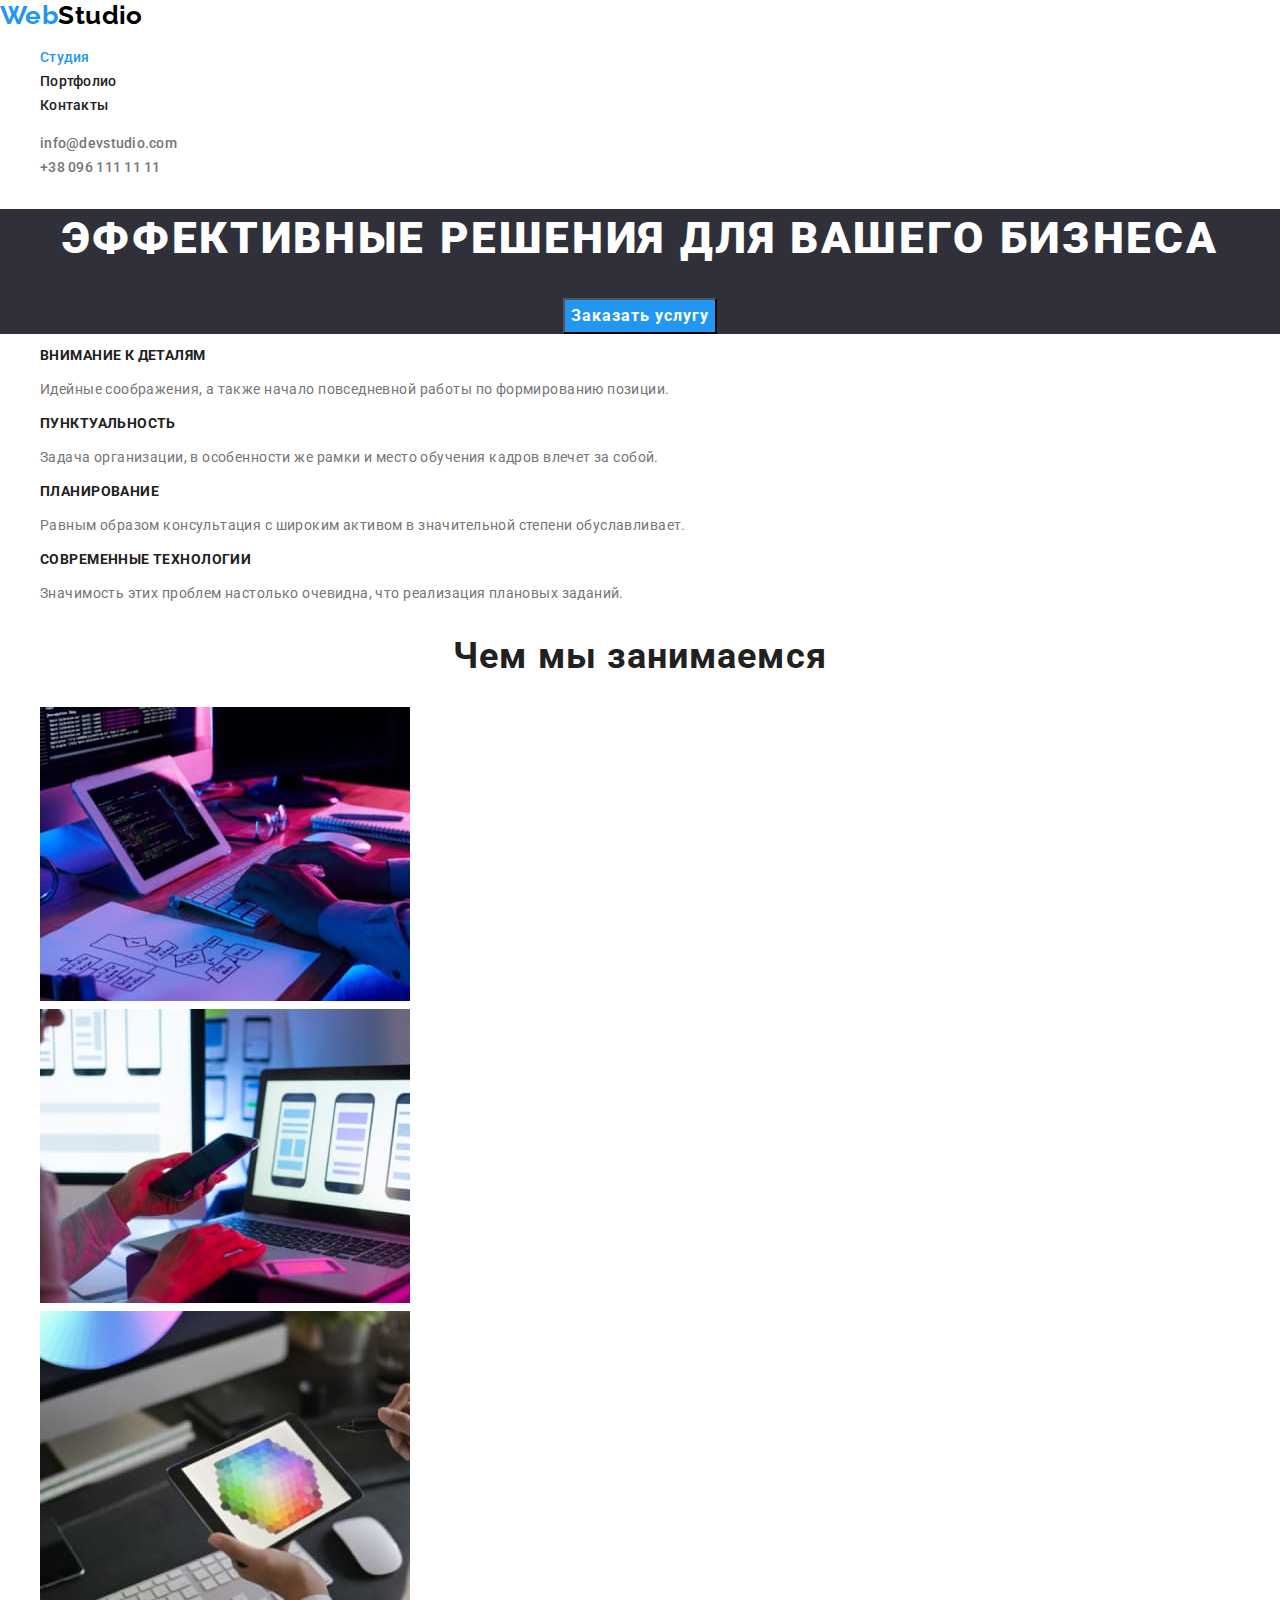
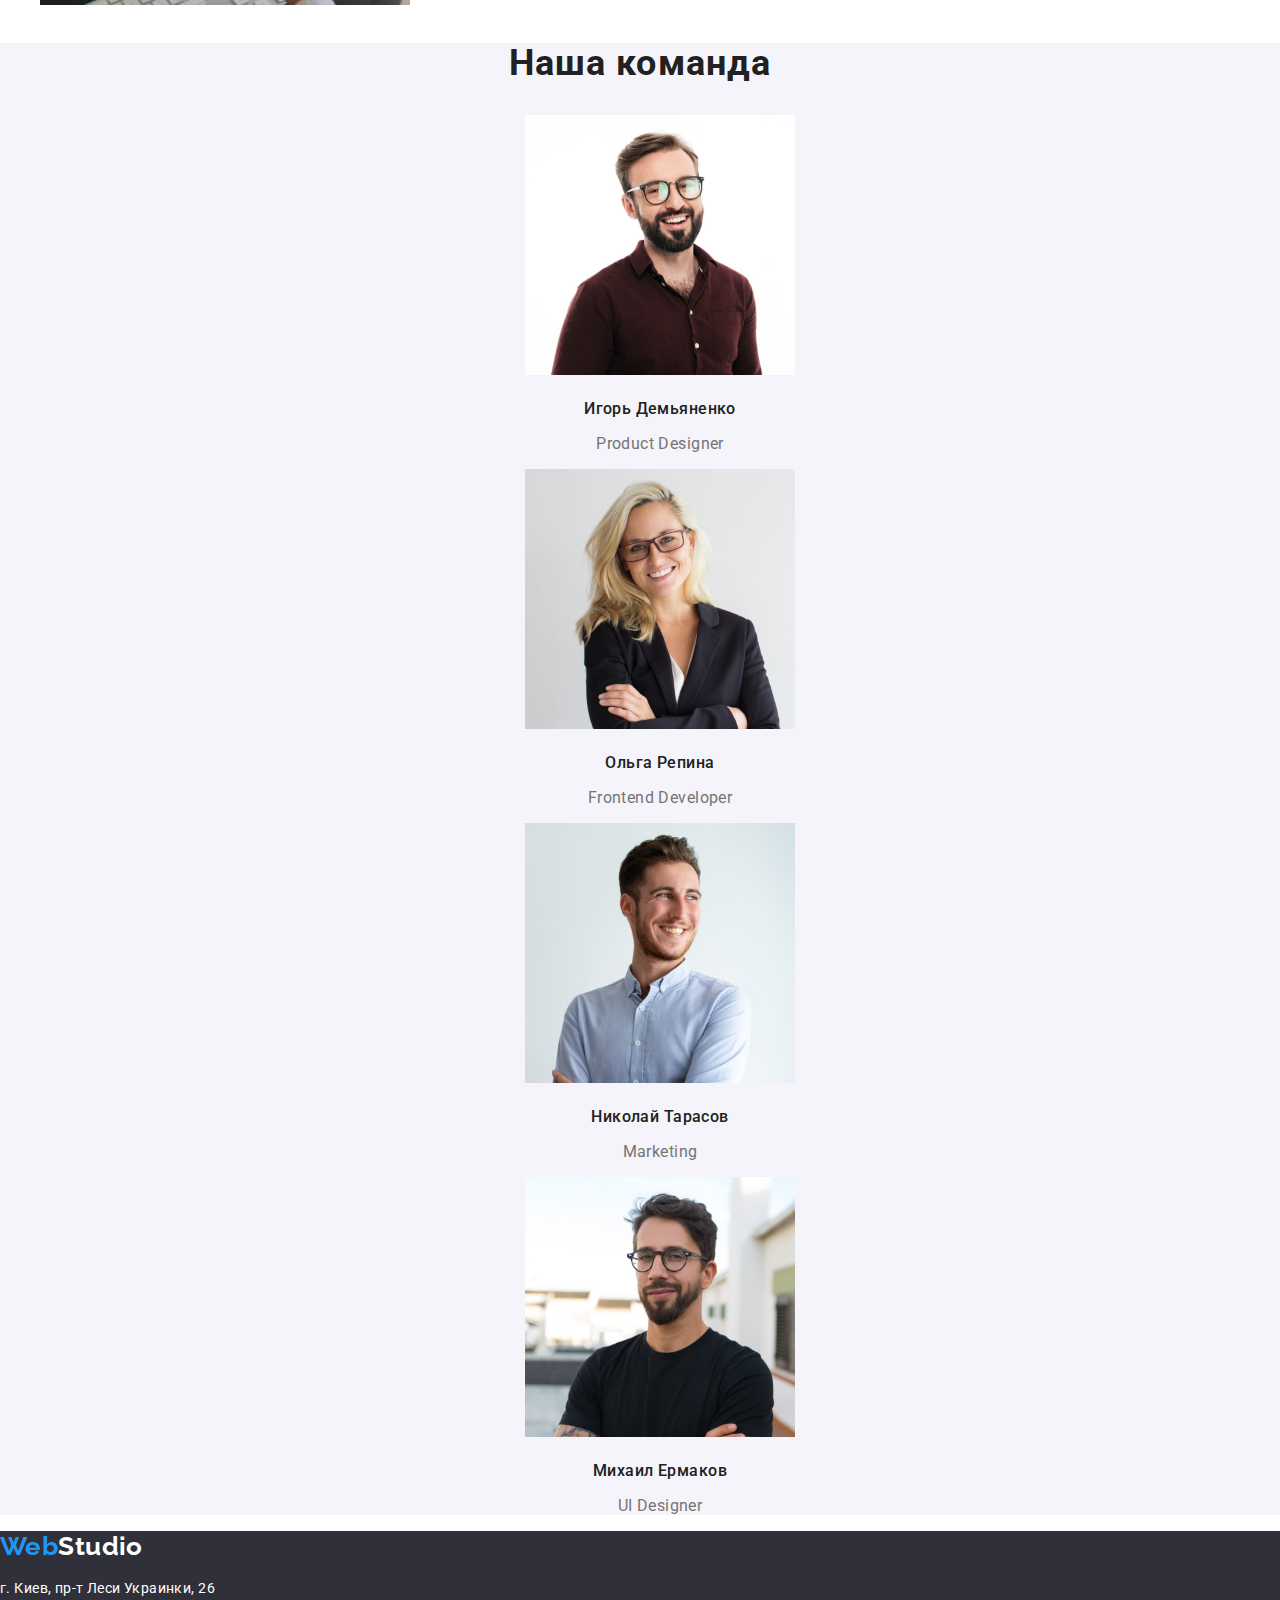
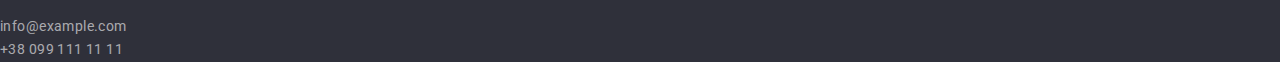
<file: index.html>
<!DOCTYPE html>
<html lang="ru">
  <head>
    <meta charset="UTF-8" />
    <meta http-equiv="X-UA-Compatible" content="IE=edge" />
    <meta name="viewport" content="width=device-width, initial-scale=1.0" />
    <title>WebStudio</title>
    <link rel="preconnect" href="https://fonts.gstatic.com" />
    <link
      href="https://fonts.googleapis.com/css2?family=Raleway:wght@700&family=Roboto:wght@400;500;700;900&display=swap"
      rel="stylesheet"
    />
    <link rel="stylesheet" href="https://cdnjs.cloudflare.com/ajax/libs/modern-normalize/0.2.0/modern-normalize.css" />
    <link rel="stylesheet" href="./css/styles.css" />
  </head>
  <body>
    <header class="page-header">
      <a class="link logo" lang="en" href="./index.html">Web<span class="header">Studio</span></a>
      <nav>
        <ul class="site-nav">
          <li class="list"><a class="link current" href="./index.html">Студия</a></li>
          <li class="list"><a class="link" href="./portfolio.html">Портфолио</a></li>
          <li class="list"><a class="link" href="">Контакты</a></li>
        </ul>
      </nav>
      <ul class="nav-contacts">
        <li class="list">
          <a class="link" href="mailto:info@devstudio.com">info@devstudio.com</a>
        </li>
        <li class="list">
          <a class="link" href="tel:+380961111111">+38 096 111 11 11</a>
        </li>
      </ul>
    </header>
    <main>
      <!--Hero block-->
      <section class="hero">
        <h1 class="hero-title">Эффективные решения для вашего бизнеса</h1>
        <button type="button" class="button">Заказать услугу</button>
      </section>

      <!--Первая секция: основные преимущества-->
      <section class="section-advantages">
        <h2 class="visually-hidden">Преимущества</h2>
        <ul>
          <li class="list">
            <h3 class="advatages-title">Внимание к деталям</h3>
            <p>Идейные соображения, а также начало повседневной работы по формированию позиции.</p>
          </li>
          <li class="list">
            <h3 class="advatages-title">Пунктуальность</h3>
            <p>Задача организации, в особенности же рамки и место обучения кадров влечет за собой.</p>
          </li>
          <li class="list">
            <h3 class="advatages-title">Планирование</h3>
            <p>Равным образом консультация с широким активом в значительной степени обуславливает.</p>
          </li>
          <li class="list">
            <h3 class="advatages-title">Современные технологии</h3>
            <p>Значимость этих проблем настолько очевидна, что реализация плановых заданий.</p>
          </li>
        </ul>
      </section>
      <!--Вторая секция: чем занимаемся-->
      <section class="section">
        <h2 class="section-title">Чем мы занимаемся</h2>
        <ul>
          <li class="list">
            <img src="./images/box1.jpg" alt="десктопные приложения" width="370" height="294" />
          </li>
          <li class="list">
            <img src="./images/box2.jpg" alt="мобильные приложения" width="370" height="294" />
          </li>
          <li class="list">
            <img src="./images/box3.jpg" alt="дизайнерские решения" width="370" height="294" />
          </li>
        </ul>
      </section>
      <!--Третья секция: наша команда-->
      <section class="section team">
        <h2 class="section-title">Наша команда</h2>
        <ul>
          <li class="list">
            <img src="./images/team_card1.jpg" alt="Игорь Демьяненко" width="270" height="260" />
            <h3 class="team-name">Игорь Демьяненко</h3>
            <p class="team-position" lang="en">Product Designer</p>
          </li>
          <li class="list">
            <img src="./images/team_card2.jpg" alt="Ольга Репина" width="270" height="260" />
            <h3 class="team-name">Ольга Репина</h3>
            <p class="team-position" lang="en">Frontend Developer</p>
          </li>
          <li class="list">
            <img src="./images/team_card3.jpg" alt="Николай Тарасов" width="270" height="260" />
            <h3 class="team-name">Николай Тарасов</h3>
            <p class="team-position" lang="en">Marketing</p>
          </li>
          <li class="list">
            <img src="./images/team_card4.jpg" alt="Михаил Ермаков" width="270" height="260" />
            <h3 class="team-name">Михаил Ермаков</h3>
            <p class="team-position" lang="en">UI Designer</p>
          </li>
        </ul>
      </section>
    </main>
    <footer class="footer">
      <a class="link logo" lang="en" href="./index.html">Web<span class="footer">Studio</span></a>
      <address>
        <p>г. Киев, пр-т Леси Украинки, 26</p>
        <a class="link footer-contacts" href="mailto:info@example.com">info@example.com</a><br />
        <a class="link footer-contacts" href="tel:+380991111111">+38 099 111 11 11</a>
      </address>
    </footer>
  </body>
</html>
</file>
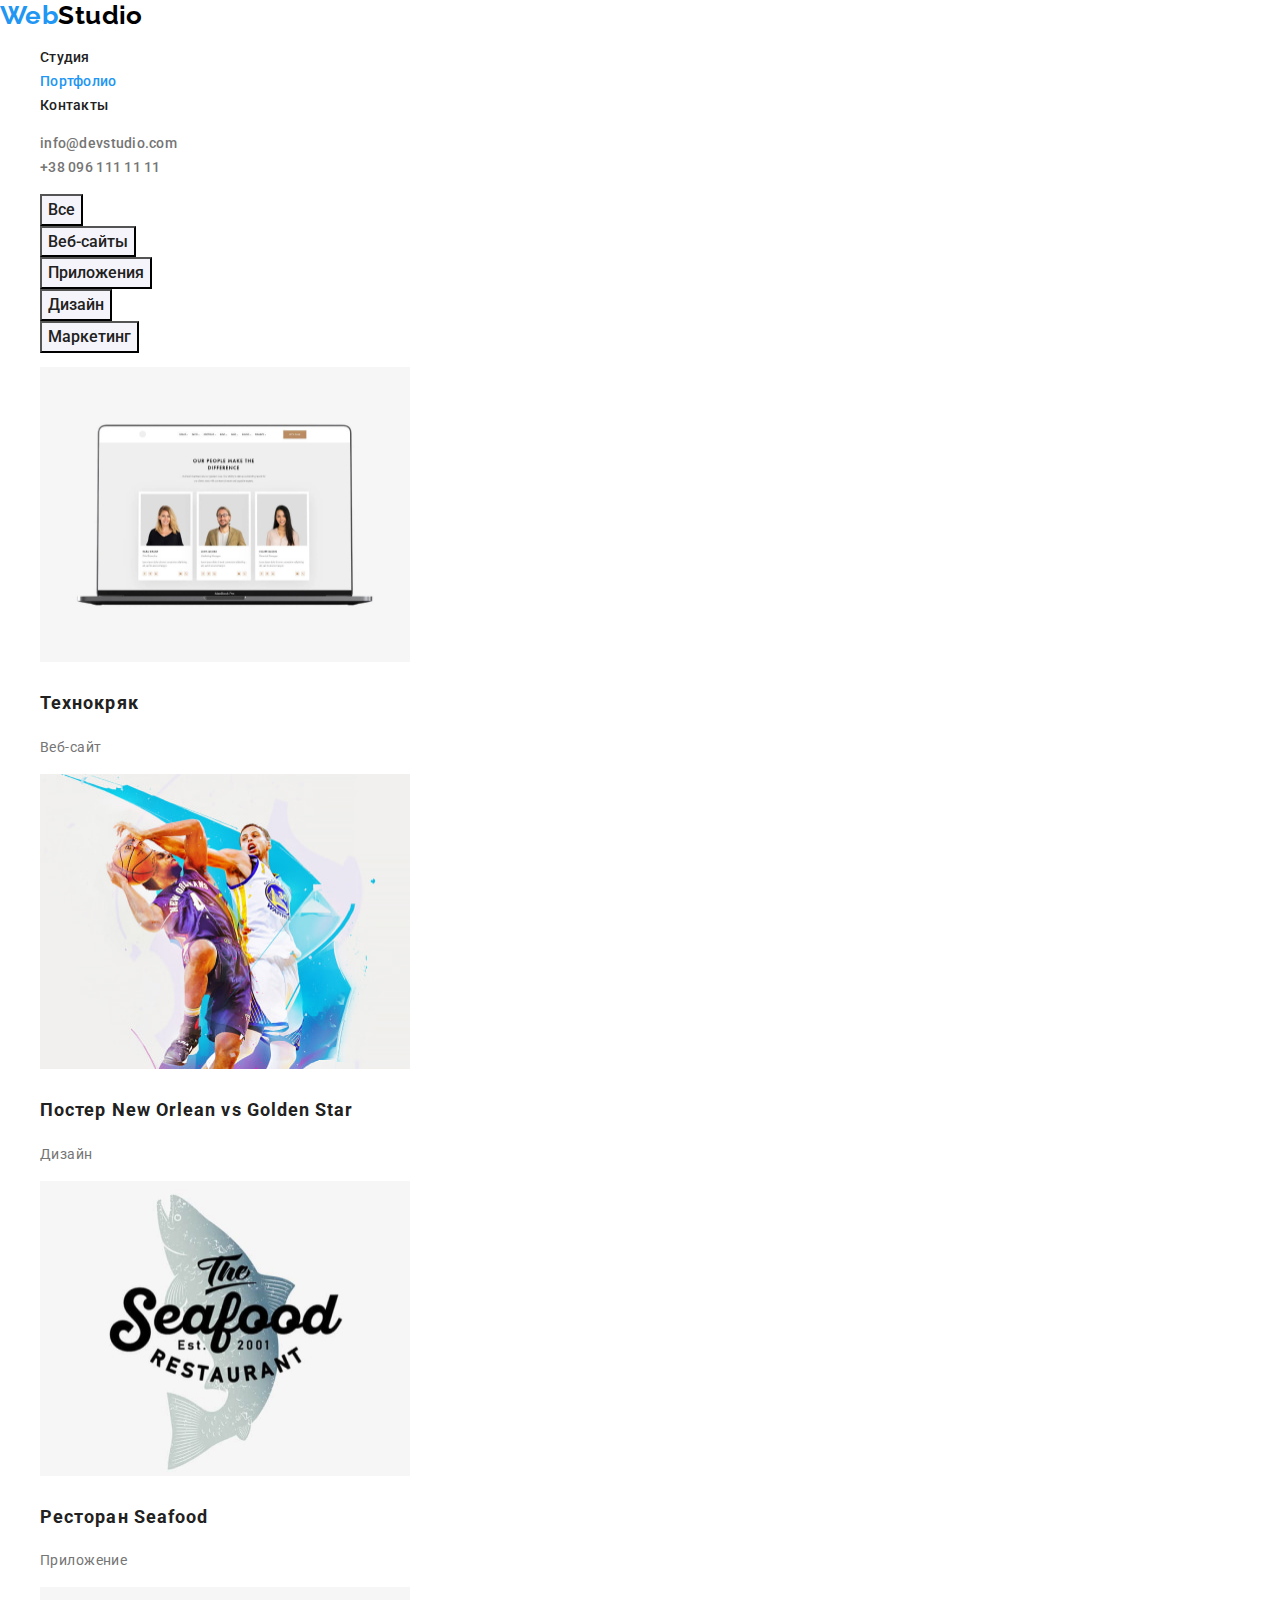
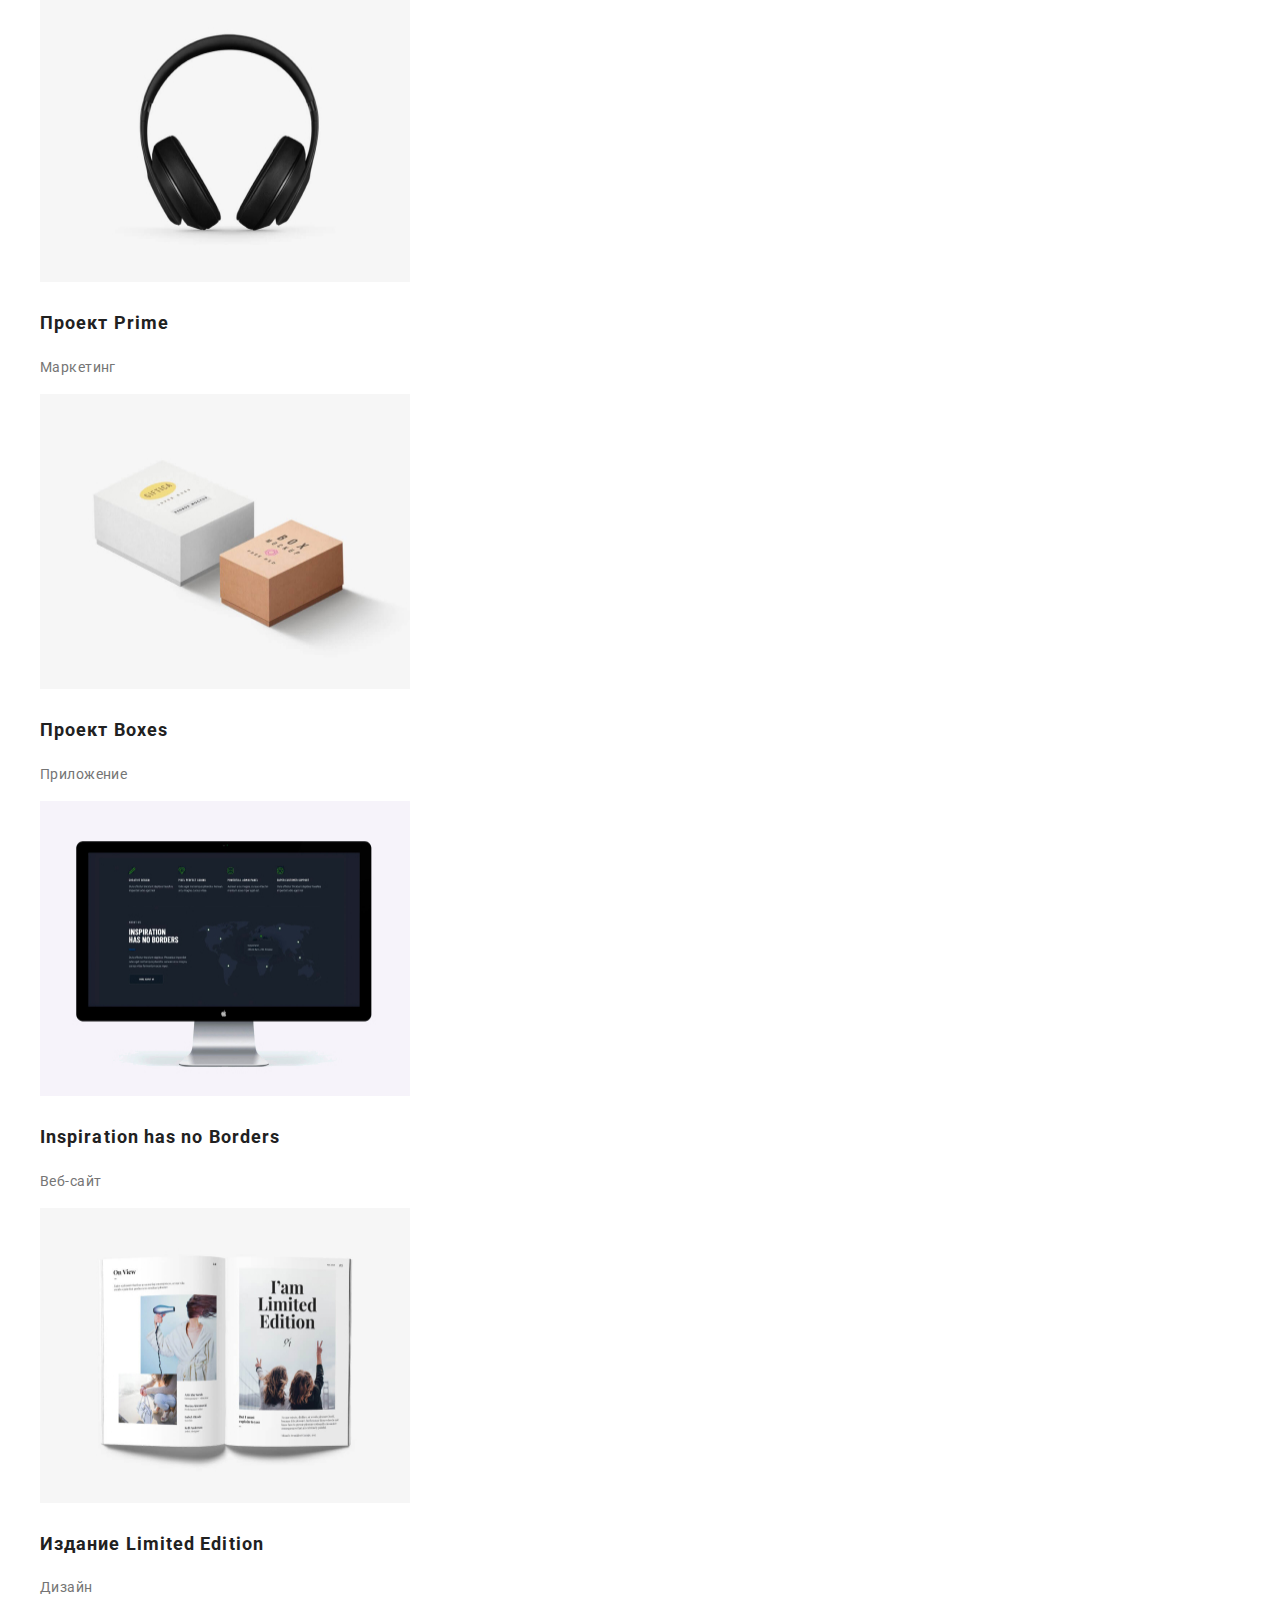
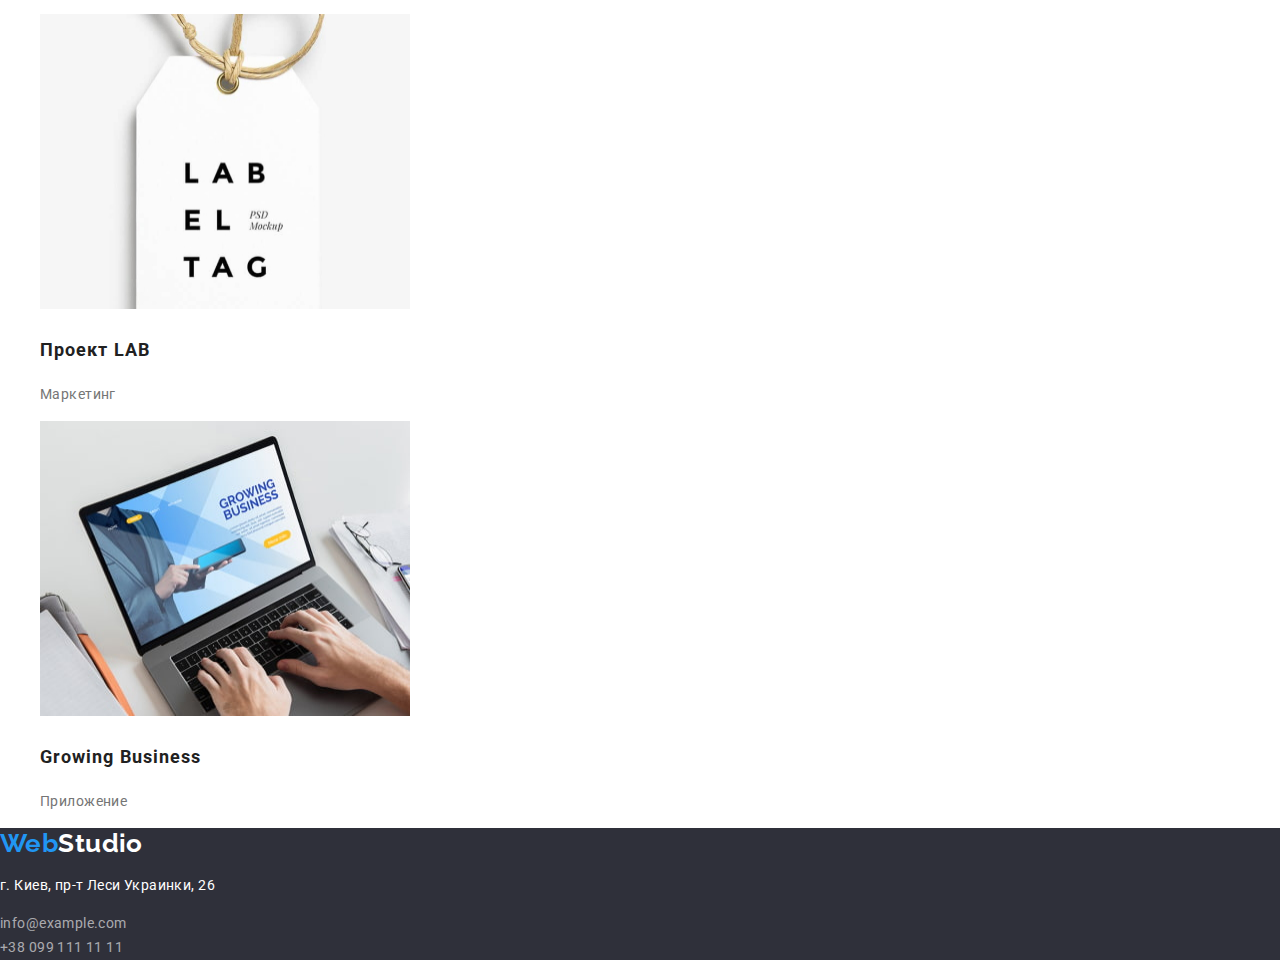
<file: portfolio.html>
<!DOCTYPE html>
<html lang="ru">
  <head>
    <meta charset="UTF-8" />
    <meta http-equiv="X-UA-Compatible" content="IE=edge" />
    <meta name="viewport" content="width=device-width, initial-scale=1.0" />
    <title>WebStudio Portfolio</title>
    <link rel="preconnect" href="https://fonts.gstatic.com" />
    <link
      href="https://fonts.googleapis.com/css2?family=Raleway:wght@700&family=Roboto:wght@400;500;700;900&display=swap"
      rel="stylesheet"
    />
    <link rel="stylesheet" href="https://cdnjs.cloudflare.com/ajax/libs/modern-normalize/0.2.0/modern-normalize.css" />
    <link rel="stylesheet" href="./css/styles.css" />
  </head>
  <body>
    <header class="page-header">
      <a class="link logo" lang="en" href="./index.html">Web<span class="header">Studio</span></a>
      <nav>
        <ul class="site-nav">
          <li class="list"><a class="link" href="./index.html">Студия</a></li>
          <li class="list"><a class="link current" href="./portfolio.html">Портфолио</a></li>
          <li class="list"><a class="link" href="">Контакты</a></li>
        </ul>
      </nav>
      <ul class="nav-contacts">
        <li class="list">
          <a class="link" href="mailto:info@devstudio.com">info@devstudio.com</a>
        </li>
        <li class="list">
          <a class="link" href="tel:+380961111111">+38 096 111 11 11</a>
        </li>
      </ul>
    </header>
    <main>
      <section>
        <!--Скрытый заголовок-->
        <h1 class="visually-hidden">Эффективные решения для вашего бизнеса</h1>
        <ul>
          <li class="list"><button type="button" class="filter">Все</button></li>
          <li class="list"><button type="button" class="filter">Веб-сайты</button></li>
          <li class="list"><button type="button" class="filter">Приложения</button></li>
          <li class="list"><button type="button" class="filter">Дизайн</button></li>
          <li class="list"><button type="button" class="filter">Маркетинг</button></li>
        </ul>
        <ul>
          <li class="list">
            <a href=""><img src="./images/portfolio/img1.jpg" alt="" width="370" height="295" /></a>
            <h2 class="filter-title">Технокряк</h2>
            <p>Веб-сайт</p>
          </li>
          <li class="list">
            <a href=""><img src="./images/portfolio/img2.jpg" alt="" width="370" height="295" /></a>
            <h2 class="filter-title">Постер <span lang="en">New Orlean vs Golden Star</span></h2>
            <p>Дизайн</p>
          </li>
          <li class="list">
            <a href=""><img src="./images/portfolio/img3.jpg" alt="" width="370" height="295" /></a>
            <h2 class="filter-title">Ресторан <span lang="en">Seafood</span></h2>
            <p>Приложение</p>
          </li>
          <li class="list">
            <a href=""><img src="./images/portfolio/img4.jpg" alt="" width="370" height="295" /></a>
            <h2 class="filter-title">Проект <span lang="en"> Prime</span></h2>
            <p>Маркетинг</p>
          </li>
          <li class="list">
            <a href=""> <img src="./images/portfolio/img5.jpg" alt="" width="370" height="295" /></a>
            <h2 class="filter-title">Проект <span lang="en"> Boxes</span></h2>
            <p>Приложение</p>
          </li>
          <li class="list">
            <a href=""><img src="./images/portfolio/img6.jpg" alt="" width="370" height="295" /></a>
            <h2 class="filter-title" lang="en">Inspiration has no Borders</h2>
            <p>Веб-сайт</p>
          </li>
          <li class="list">
            <a href=""><img src="./images/portfolio/img7.jpg" alt="" width="370" height="295" /></a>
            <h2 class="filter-title">Издание <span lang="en"> Limited Edition</span></h2>
            <p>Дизайн</p>
          </li>
          <li class="list">
            <a href=""><img src="./images/portfolio/img8.jpg" alt="" width="370" height="295" /></a>
            <h2 class="filter-title">Проект LAB</h2>
            <p>Маркетинг</p>
          </li>
          <li class="list">
            <a href=""><img src="./images/portfolio/img9.jpg" alt="" width="370" height="295" /></a>
            <h2 class="filter-title" lang="en">Growing Business</h2>
            <p>Приложение</p>
          </li>
        </ul>
      </section>
    </main>
    <footer class="footer">
      <a class="link logo" lang="en" href="./index.html">Web<span class="footer">Studio</span></a>
      <address>
        <p>г. Киев, пр-т Леси Украинки, 26</p>
        <a class="link footer-contacts" href="mailto:info@example.com">info@example.com</a><br />
        <a class="link footer-contacts" href="tel:+380991111111">+38 099 111 11 11</a>
      </address>
    </footer>
  </body>
</html>
</file>
<file: css/styles.css>
/* primary text color #757575; */
/* secondary text color #212121 */
/* accent text color #2196F3 */
/* white color #FFFFFF */

/* Main styles */
:root {
  --primary-text-color: #757575;
  --secondary-text-color: #212121;
  --accent-text: #2196f3;
  --white-color: #ffffff;
}
body {
  font-family: Roboto, sans-serif;
  font-weight: 400;
  font-style: normal;
  font-size: 14px;
  line-height: 1.71;
  letter-spacing: 0.03em;
  color: var(--primary-text-color);
  background-color: var(--white-color);
}

.link {
  text-decoration: none;
  color: inherit;
}
.list {
  list-style: none;
}

/* Logo styles */
.logo {
  color: #2196f3;
  font-family: Raleway, sans-serif;
  font-weight: bold;
  font-size: 26px;
  line-height: 1.19;
}
.logo > .header {
  color: #000000;
}
.logo > .footer {
  color: #ffffff;
}

/* Styles for links in header */
.site-nav .link {
  color: var(--secondary-text-color);
  font-weight: 500;
  line-height: 1.2;
  letter-spacing: 0.02em;
}
.site-nav .current {
  color: var(--accent-text);
}
.site-nav .link:hover,
.site-nav .link:focus,
.nav-contacts .link:hover,
.nav-contacts .link:focus {
  color: var(--accent-text);
}
.nav-contacts .link {
  color: inherit;
  font-weight: 500;
  font-size: 14px;
  line-height: 1.2;
  letter-spacing: 0.02em;
}
/* Hero with temporary background*/
.hero {
  background: #2f303a;
  text-align: center;
}
.hero-title {
  color: var(--white-color);
  background: #2f303a;
  font-weight: 900;
  font-size: 44px;
  line-height: 1.36;
  letter-spacing: 0.06em;
  text-transform: uppercase;
}
.button {
  color: var(--white-color);
  background: var(--accent-text);
  font-weight: 700;
  font-size: 16px;
  line-height: 1.87;
  cursor: pointer;
  letter-spacing: 0.06em;
}
.button:hover,
.button:focus {
  background: #188ce8;
}
/* Sections */
/* Hidden titles */
.visually-hidden {
  position: absolute !important;
  clip: rect(1px 1px 1px 1px);
  clip: rect(1px, 1px, 1px, 1px);
  padding: 0 !important;
  border: 0 !important;
  height: 1px !important;
  width: 1px !important;
  overflow: hidden;
}

.advatages-title {
  color: var(--secondary-text-color);
  font-size: inherit;
  font-weight: 700;
  line-height: 1.14;
  text-transform: uppercase;
}
.section-title {
  font-weight: 700;
  font-size: 36px;
  line-height: 1.16;
  text-align: center;
  letter-spacing: 0.03em;
  color: var(--secondary-text-color);
}
.team {
  background: #f5f4fa;
  text-align: center;
}
.team-name {
  font-weight: 500;
  font-size: 16px;
  line-height: 1.19;
  color: var(--secondary-text-color);
}
.team-position {
  font-size: 16px;
  line-height: 1.19;
  color: var(--primary-text-color);
}

/* Styles for footer. With temporary background*/
.footer,
address {
  color: var(--white-color);
  background: #2f303a;
  font-style: normal;
}
.footer-contacts {
  font-size: 14px;
  color: rgba(255, 255, 255, 0.6);
}
.footer-contacts:hover,
.footer-contacts:focus {
  color: var(--accent-text);
}

/* Styles for PORTFOLIO page */

.filter:hover,
.filter:focus {
  color: var(--white-color);
  background-color: #188ce8;
  box-shadow: 0px 3px 1px rgba(0, 0, 0, 0.1), 0px 1px 2px rgba(0, 0, 0, 0.08), 0px 2px 2px rgba(0, 0, 0, 0.12);
}
.filter {
  color: var(--secondary-text-color);
  background-color: #f5f4fa;
  font-weight: 500;
  font-size: 16px;
  line-height: 1.62;
  text-align: center;
  cursor: pointer;
}
.filter-list {
  font-size: 16px;
  line-height: 1.87;
}
.filter-title {
  font-weight: 700;
  font-size: 18px;
  line-height: 2;
  letter-spacing: 0.06em;
  color: var(--secondary-text-color);
}
</file>
